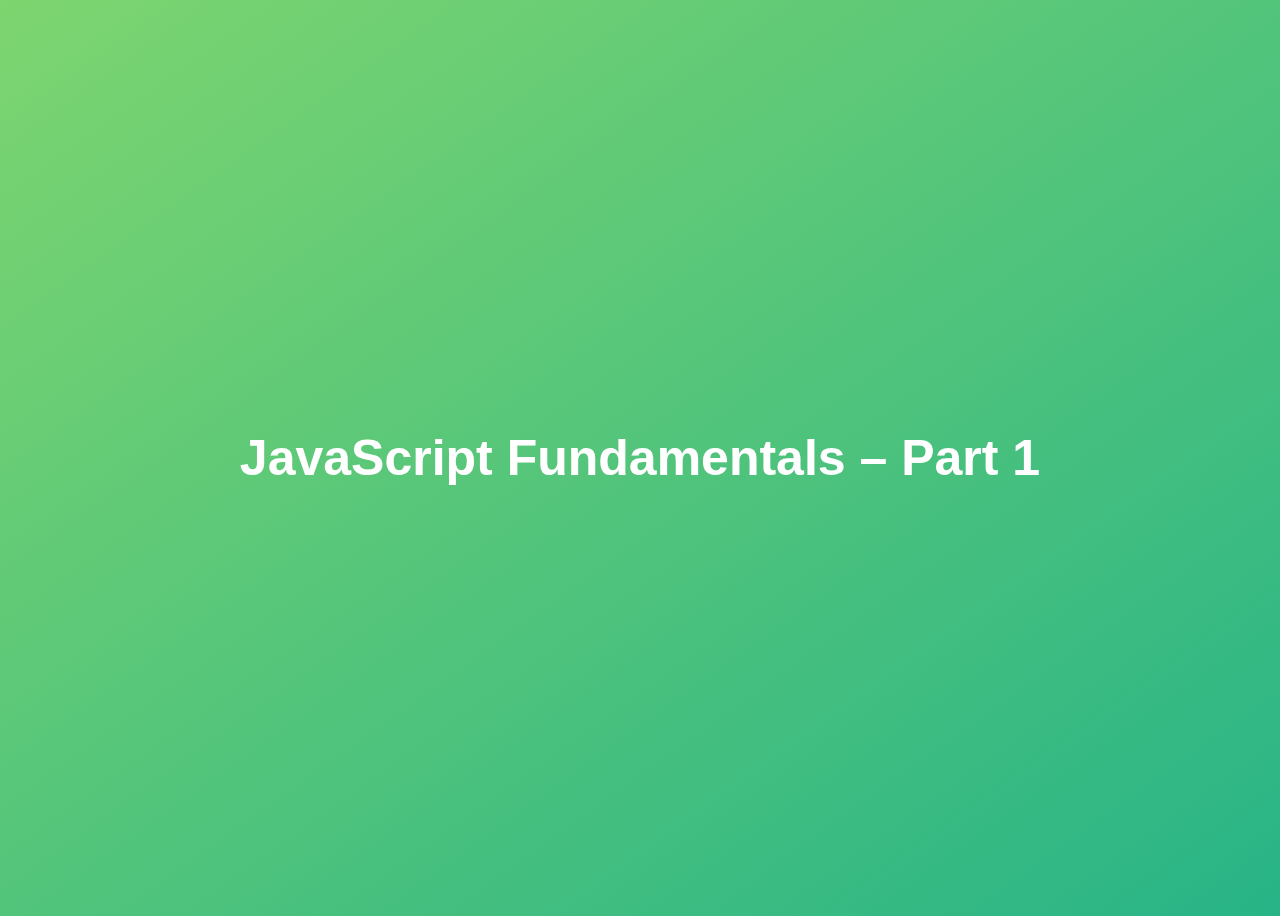
<file: 01-Fundamentals-Part-1/final/index.html>
<!DOCTYPE html>
<html lang="en">
  <head>
    <meta charset="UTF-8" />
    <meta name="viewport" content="width=device-width, initial-scale=1.0" />
    <meta http-equiv="X-UA-Compatible" content="ie=edge" />
    <title>JavaScript Fundamentals – Part 1</title>
    <style>
      body {
        height: 100vh;
        display: flex;
        align-items: center;
        background: linear-gradient(to top left, #28b487, #7dd56f);
      }
      h1 {
        font-family: sans-serif;
        font-size: 50px;
        line-height: 1.3;
        width: 100%;
        padding: 30px;
        text-align: center;
        color: white;
      }
    </style>
  </head>
  <body>
    <h1>JavaScript Fundamentals – Part 1</h1>

    <script src="script.js"></script>
  </body>
</html>
</file>
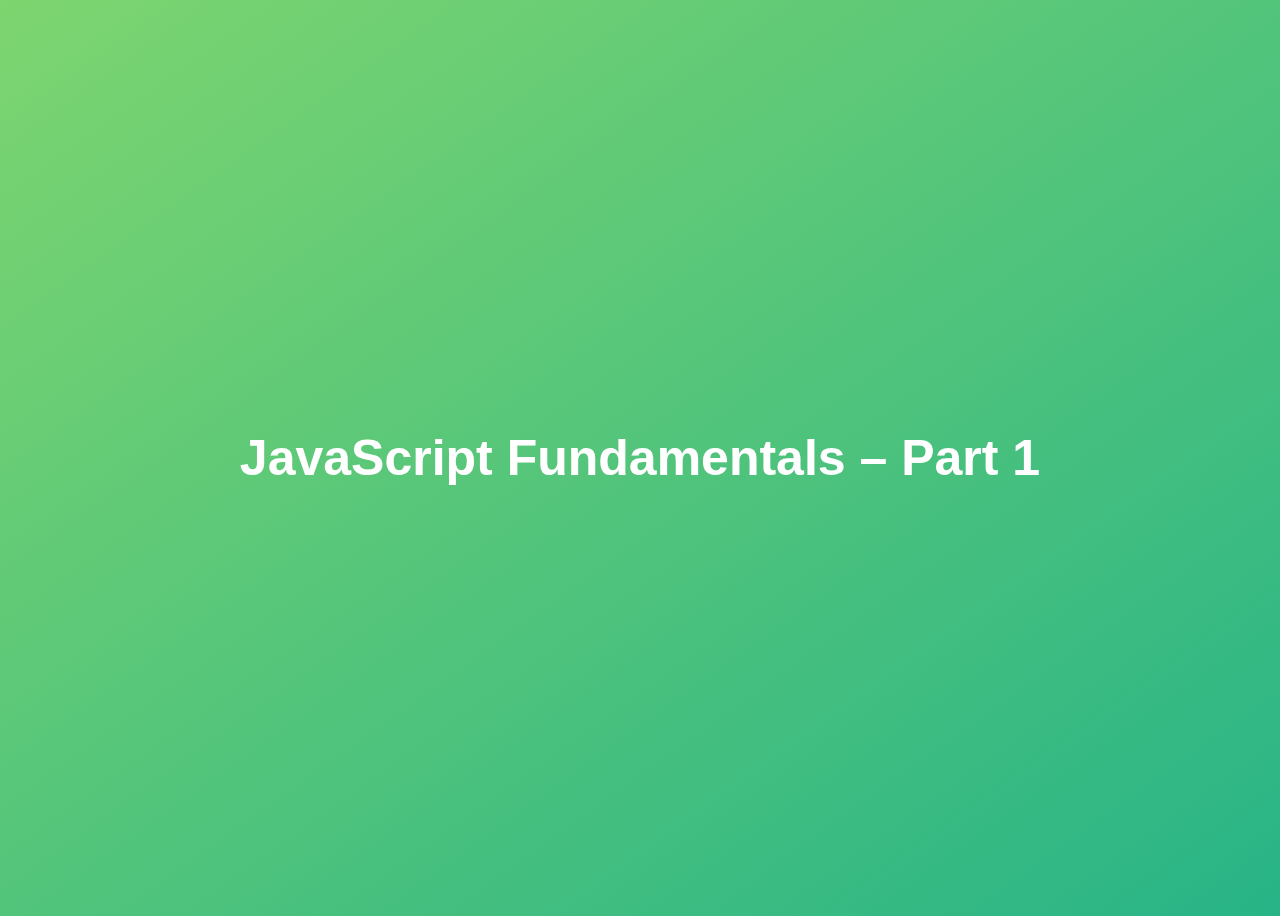
<file: 01-Fundamentals-Part-1/starter/index.html>
<!DOCTYPE html>
<html lang="en">
  <head>
    <meta charset="UTF-8" />
    <meta name="viewport" content="width=device-width, initial-scale=1.0" />
    <meta http-equiv="X-UA-Compatible" content="ie=edge" />
    <title>JavaScript Fundamentals – Part 1</title>
    <style>
      body {
        height: 100vh;
        display: flex;
        align-items: center;
        background: linear-gradient(to top left, #28b487, #7dd56f);
      }
      h1 {
        font-family: sans-serif;
        font-size: 50px;
        line-height: 1.3;
        width: 100%;
        padding: 30px;
        text-align: center;
        color: white;
      }
    </style>
  </head>
  <body>
    <h1>JavaScript Fundamentals – Part 1</h1>
    <script src="script.js"></script>
    <script src="assignments.js"></script>
    <script src="challenge.js"></script>
  </body>
</html>
</file>
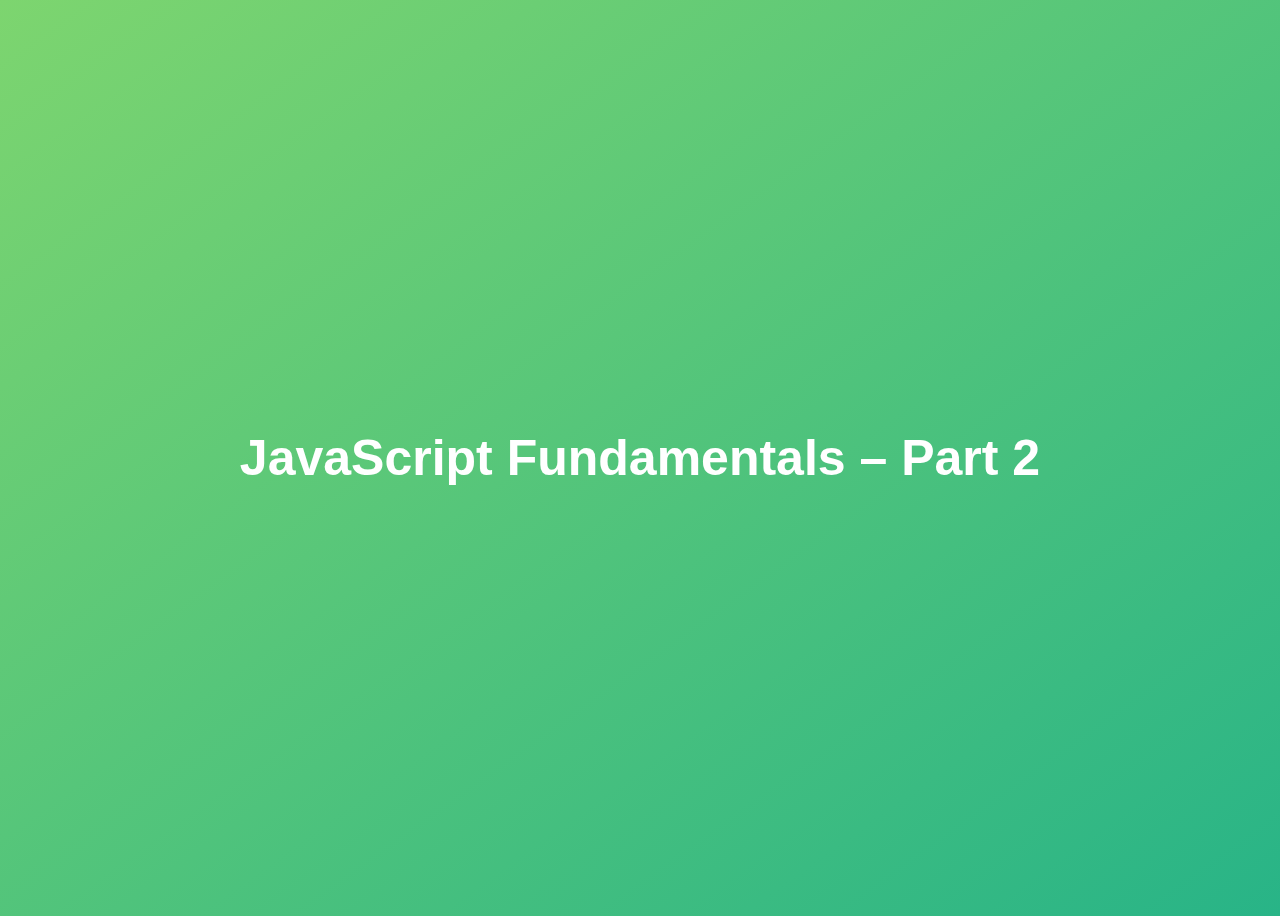
<file: 02-Fundamentals-Part-2/final/index.html>
<!DOCTYPE html>
<html lang="en">
  <head>
    <meta charset="UTF-8" />
    <meta name="viewport" content="width=device-width, initial-scale=1.0" />
    <meta http-equiv="X-UA-Compatible" content="ie=edge" />
    <title>JavaScript Fundamentals – Part 2</title>
    <style>
      body {
        height: 100vh;
        display: flex;
        align-items: center;
        background: linear-gradient(to top left, #28b487, #7dd56f);
      }
      h1 {
        font-family: sans-serif;
        font-size: 50px;
        line-height: 1.3;
        width: 100%;
        padding: 30px;
        text-align: center;
        color: white;
      }
    </style>
  </head>
  <body>
    <h1>JavaScript Fundamentals – Part 2</h1>
    <script src="script.js"></script>
  </body>
</html>
</file>
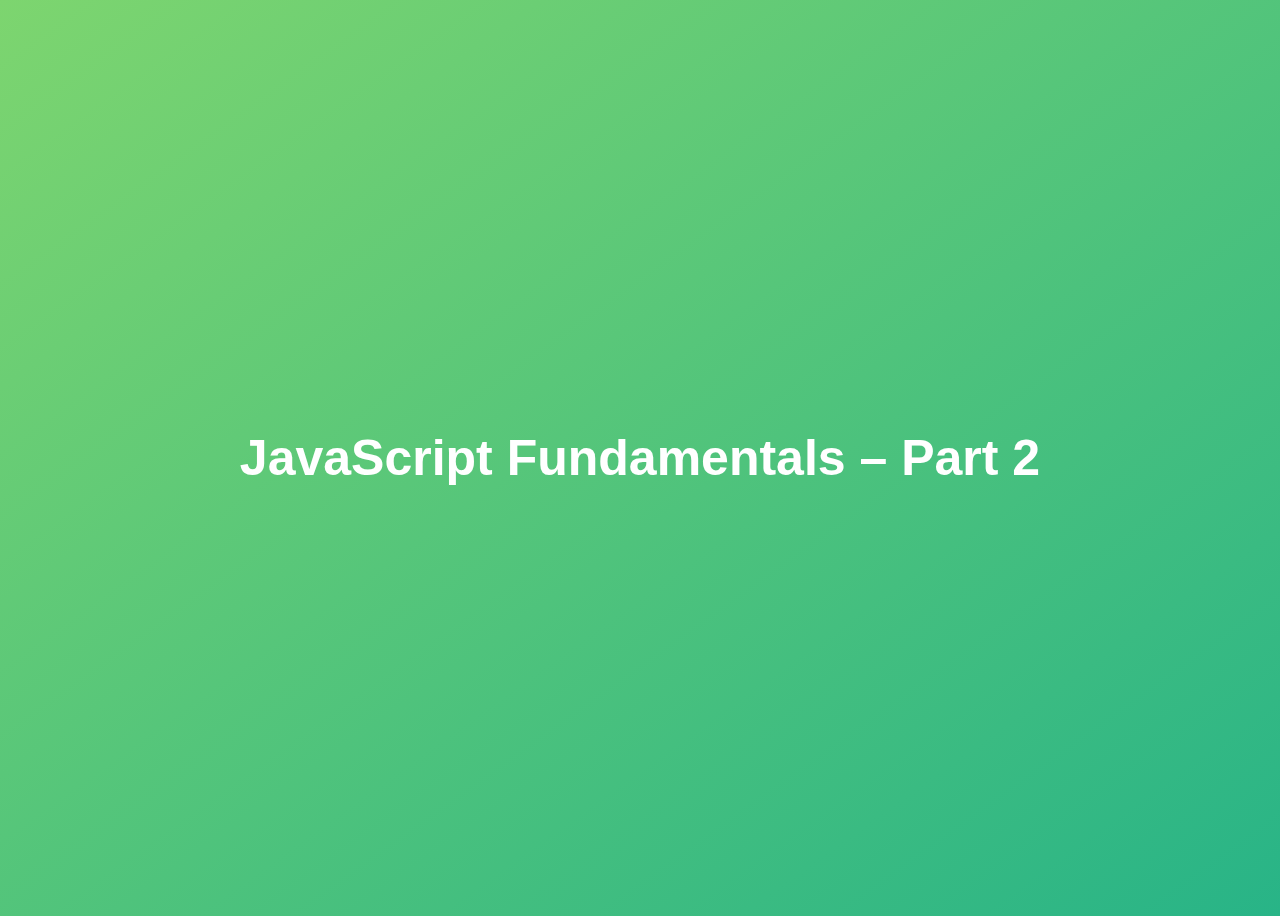
<file: 02-Fundamentals-Part-2/starter/index.html>
<!DOCTYPE html>
<html lang="en">
  <head>
    <meta charset="UTF-8" />
    <meta name="viewport" content="width=device-width, initial-scale=1.0" />
    <meta http-equiv="X-UA-Compatible" content="ie=edge" />
    <title>JavaScript Fundamentals – Part 2</title>
    <style>
      body {
        height: 100vh;
        display: flex;
        align-items: center;
        background: linear-gradient(to top left, #28b487, #7dd56f);
      }
      h1 {
        font-family: sans-serif;
        font-size: 50px;
        line-height: 1.3;
        width: 100%;
        padding: 30px;
        text-align: center;
        color: white;
      }
    </style>
  </head>
  <body>
    <h1>JavaScript Fundamentals – Part 2</h1>
    <script src="script.js"></script>
    <script src="challenge.js"></script>
  </body>
</html>
</file>
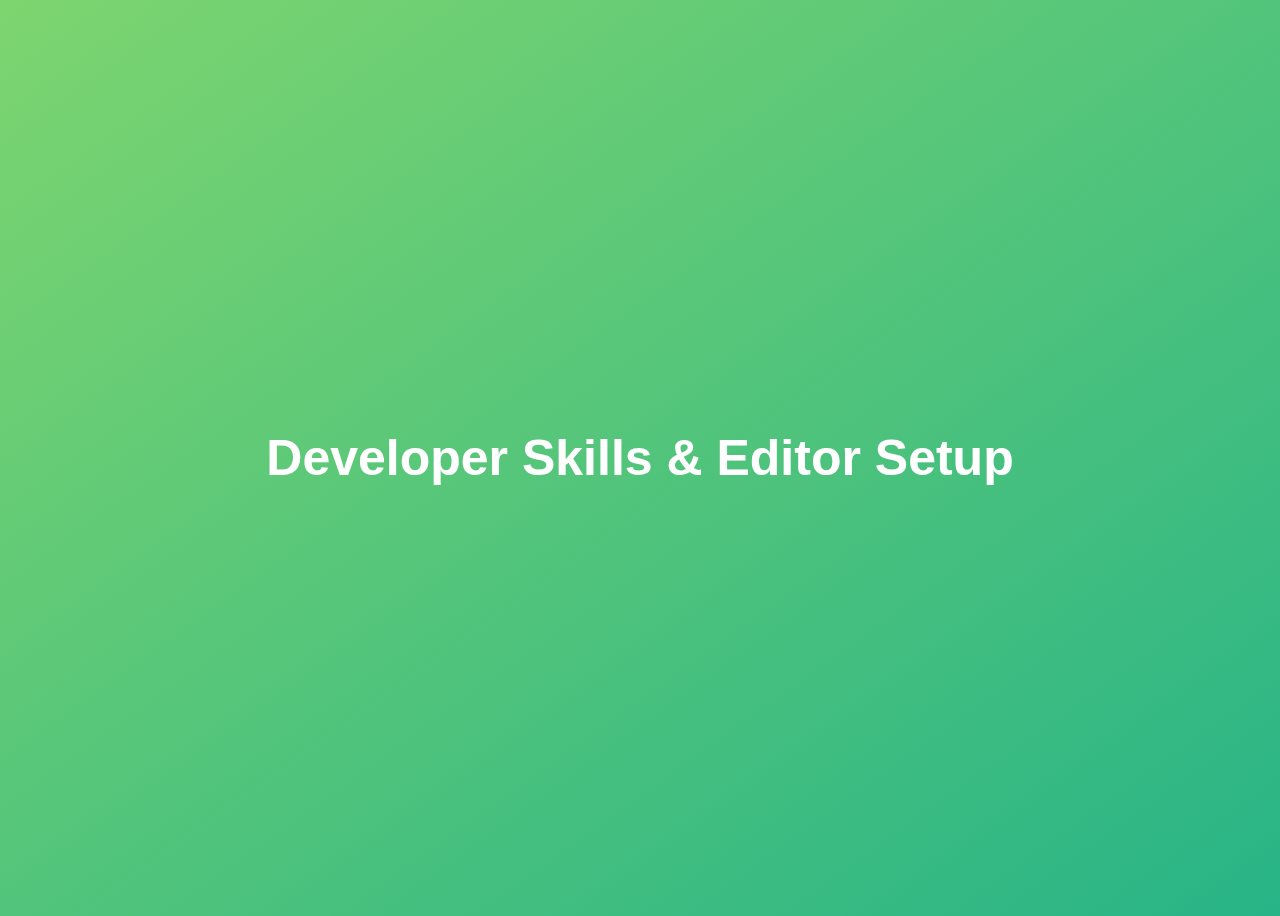
<file: 03-Developer-Skills/final/index.html>
<!DOCTYPE html>
<html lang="en">
  <head>
    <meta charset="UTF-8" />
    <meta name="viewport" content="width=device-width, initial-scale=1.0" />
    <meta http-equiv="X-UA-Compatible" content="ie=edge" />
    <title>Developer Skills & Editor Setup</title>
    <style>
      body {
        height: 100vh;
        display: flex;
        align-items: center;
        background: linear-gradient(to top left, #28b487, #7dd56f);
      }
      h1 {
        font-family: sans-serif;
        font-size: 50px;
        line-height: 1.3;
        width: 100%;
        padding: 30px;
        text-align: center;
        color: white;
      }
    </style>
  </head>
  <body>
    <h1>Developer Skills & Editor Setup</h1>
    <script src="script.js"></script>
  </body>
</html>
</file>
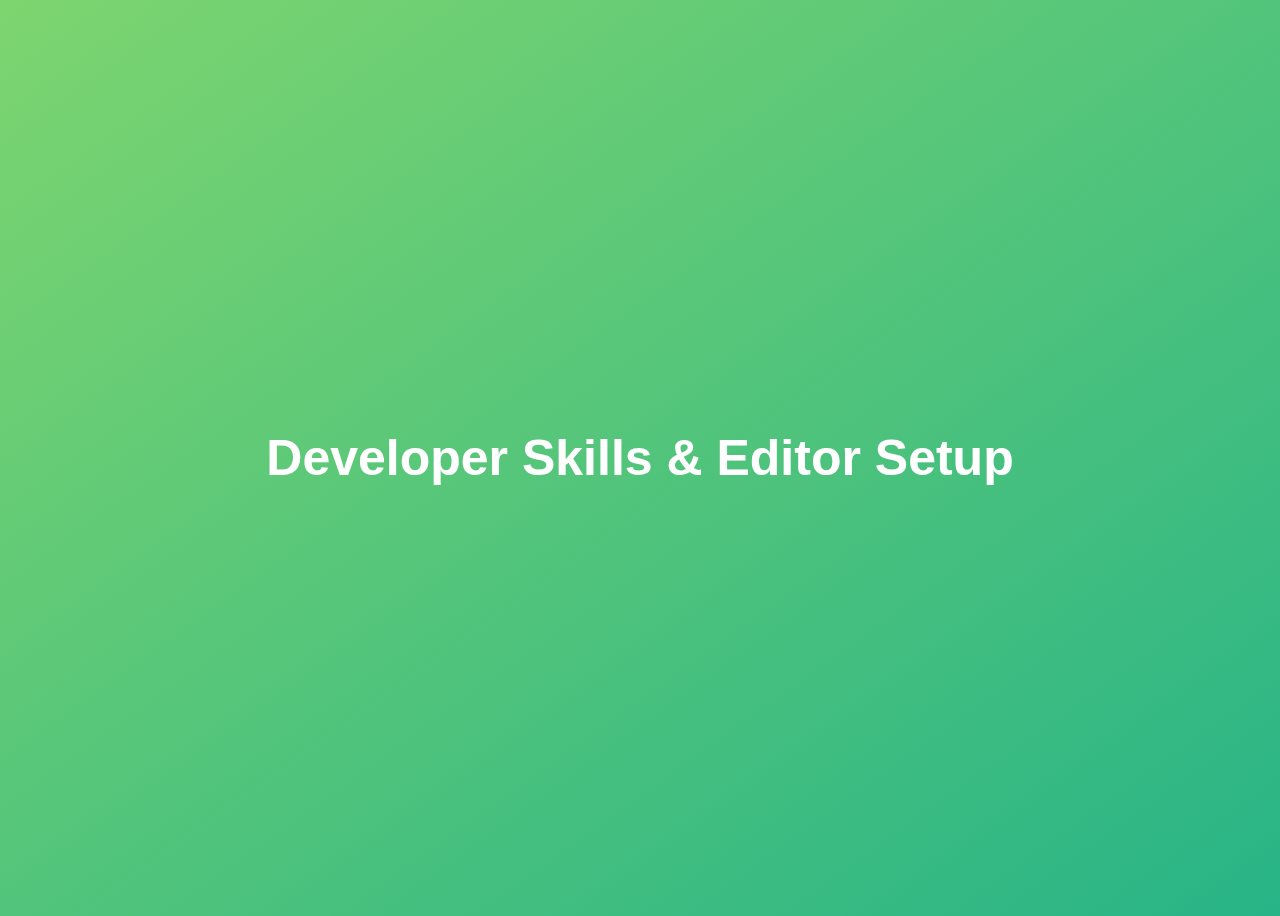
<file: 03-Developer-Skills/starter/index.html>
<!DOCTYPE html>
<html lang="en">
  <head>
    <meta charset="UTF-8" />
    <meta name="viewport" content="width=device-width, initial-scale=1.0" />
    <meta http-equiv="X-UA-Compatible" content="ie=edge" />
    <title>Developer Skills & Editor Setup</title>
    <style>
      body {
        height: 100vh;
        display: flex;
        align-items: center;
        background: linear-gradient(to top left, #28b487, #7dd56f);
      }
      h1 {
        font-family: sans-serif;
        font-size: 50px;
        line-height: 1.3;
        width: 100%;
        padding: 30px;
        text-align: center;
        color: white;
      }
    </style>
  </head>
  <body>
    <h1>Developer Skills & Editor Setup</h1>
    <script src="script.js"></script>
    <script src="challenge.js"></script>
  </body>
</html>
</file>
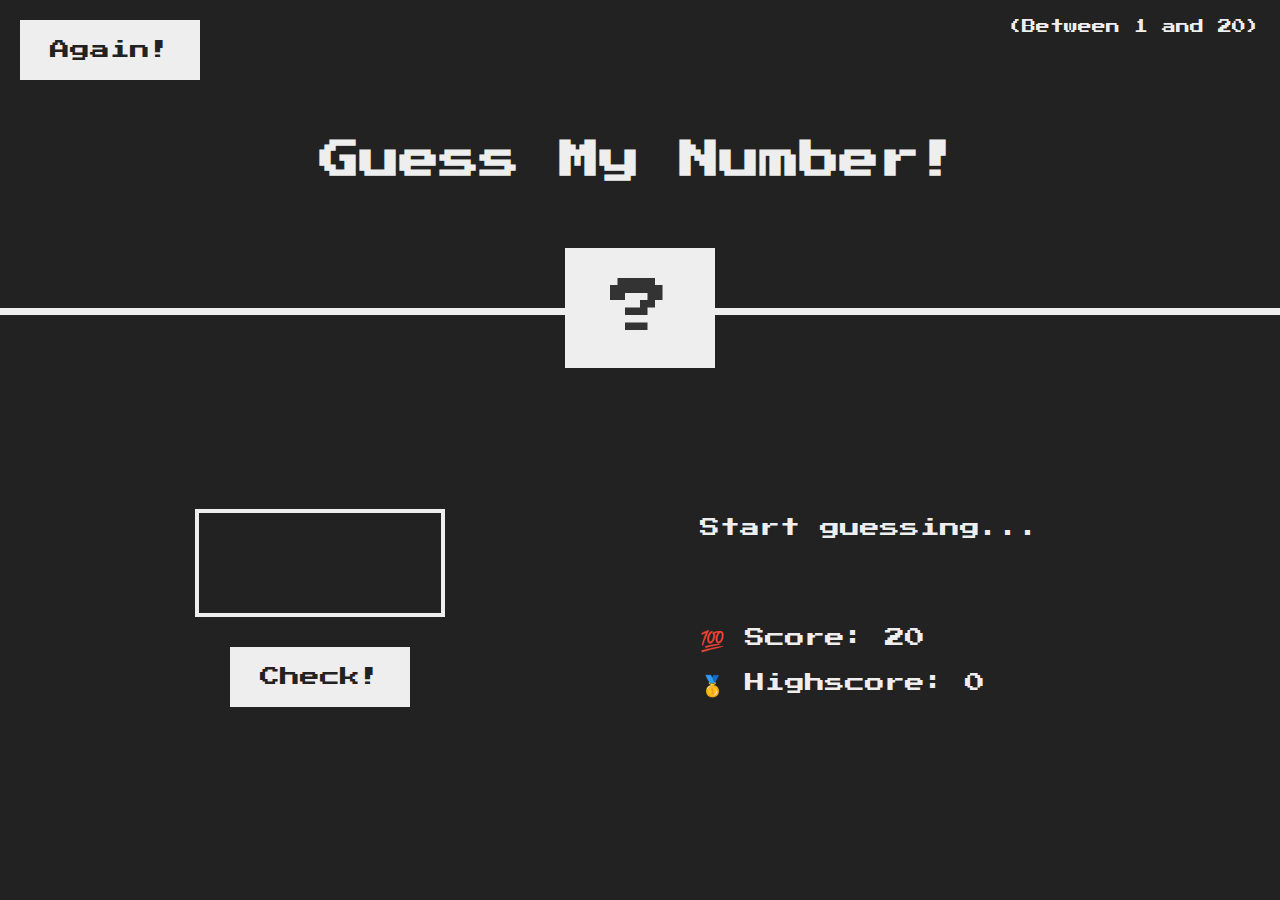
<file: 05-Guess-My-Number/final/index.html>
<!DOCTYPE html>
<html lang="en">
  <head>
    <meta charset="UTF-8" />
    <meta name="viewport" content="width=device-width, initial-scale=1.0" />
    <meta http-equiv="X-UA-Compatible" content="ie=edge" />
    <link rel="stylesheet" href="style.css" />
    <title>Guess My Number!</title>
  </head>
  <body>
    <header>
      <h1>Guess My Number!</h1>
      <p class="between">(Between 1 and 20)</p>
      <button class="btn again">Again!</button>
      <div class="number">?</div>
    </header>
    <main>
      <section class="left">
        <input type="number" class="guess" />
        <button class="btn check">Check!</button>
      </section>
      <section class="right">
        <p class="message">Start guessing...</p>
        <p class="label-score">💯 Score: <span class="score">20</span></p>
        <p class="label-highscore">
          🥇 Highscore: <span class="highscore">0</span>
        </p>
      </section>
    </main>
    <script src="script.js"></script>
  </body>
</html>
</file>
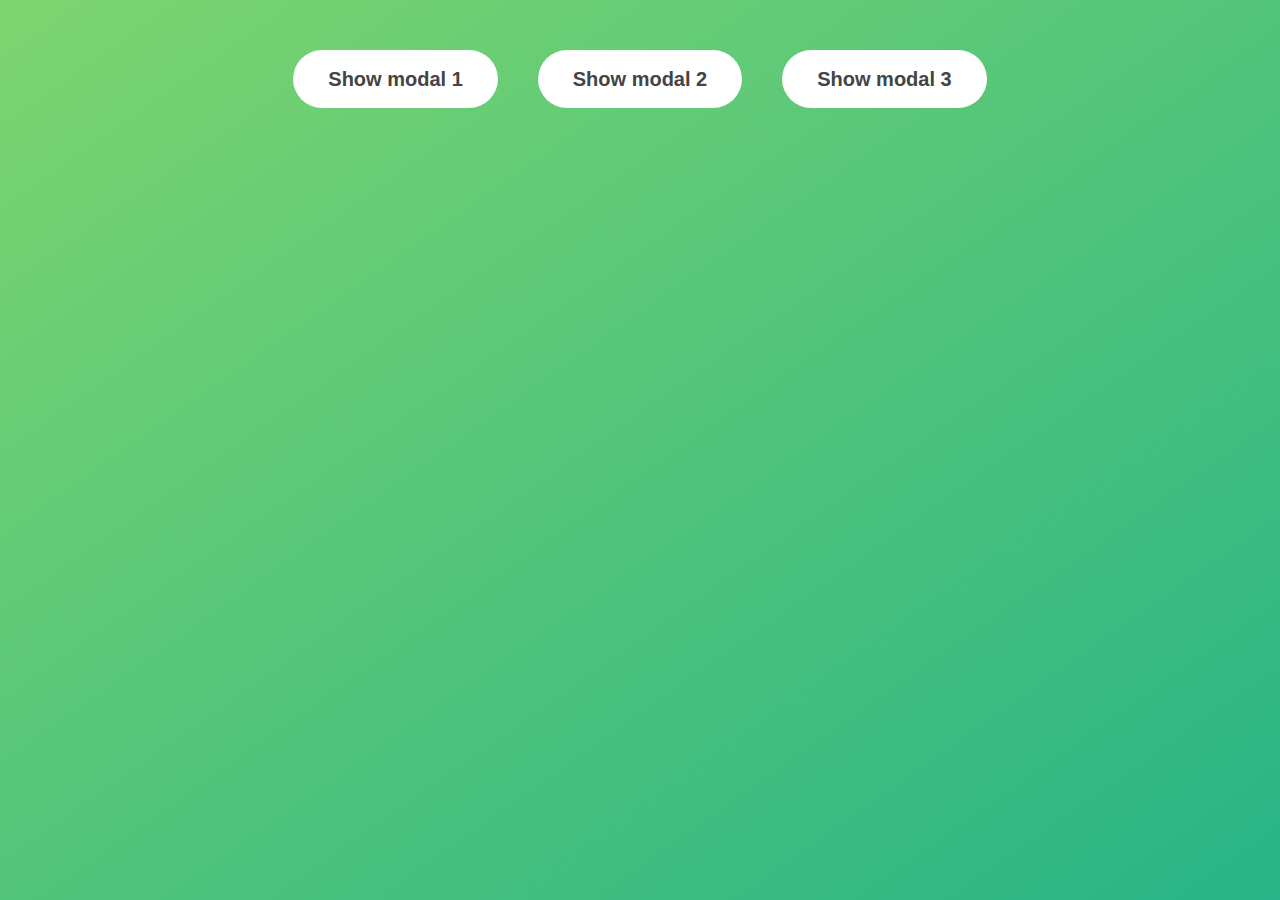
<file: 06-Modal/final/index.html>
<!DOCTYPE html>
<html lang="en">
  <head>
    <meta charset="UTF-8" />
    <meta name="viewport" content="width=device-width, initial-scale=1.0" />
    <meta http-equiv="X-UA-Compatible" content="ie=edge" />
    <link rel="stylesheet" href="style.css" />
    <title>Modal window</title>
  </head>
  <body>
    <button class="show-modal">Show modal 1</button>
    <button class="show-modal">Show modal 2</button>
    <button class="show-modal">Show modal 3</button>

    <div class="modal hidden">
      <button class="close-modal">&times;</button>
      <h1>I'm a modal window 😍</h1>
      <p>
        Lorem ipsum dolor sit amet, consectetur adipisicing elit, sed do eiusmod
        tempor incididunt ut labore et dolore magna aliqua. Ut enim ad minim
        veniam, quis nostrud exercitation ullamco laboris nisi ut aliquip ex ea
        commodo consequat. Duis aute irure dolor in reprehenderit in voluptate
        velit esse cillum dolore eu fugiat nulla pariatur. Excepteur sint
        occaecat cupidatat non proident, sunt in culpa qui officia deserunt
        mollit anim id est laborum.
      </p>
    </div>
    <div class="overlay hidden"></div>

    <script src="script.js"></script>
  </body>
</html>
</file>
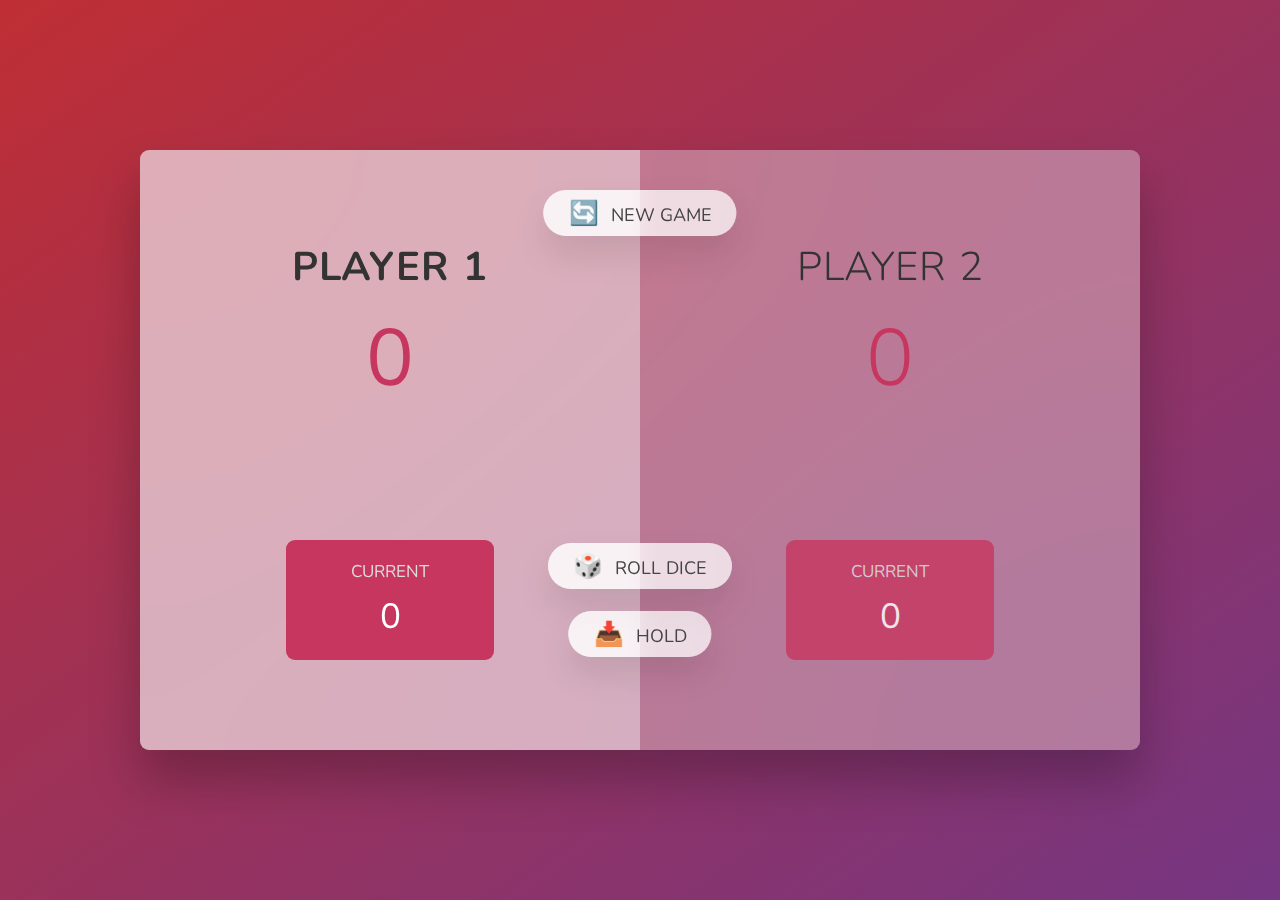
<file: 07-Pig-Game/final/index.html>
<!DOCTYPE html>
<html lang="en">
  <head>
    <meta charset="UTF-8" />
    <meta name="viewport" content="width=device-width, initial-scale=1.0" />
    <meta http-equiv="X-UA-Compatible" content="ie=edge" />
    <link rel="stylesheet" href="style.css" />
    <title>Pig Game</title>
  </head>
  <body>
    <main>
      <section class="player player--0 player--active">
        <h2 class="name" id="name--0">Player 1</h2>
        <p class="score" id="score--0">43</p>
        <div class="current">
          <p class="current-label">Current</p>
          <p class="current-score" id="current--0">0</p>
        </div>
      </section>
      <section class="player player--1">
        <h2 class="name" id="name--1">Player 2</h2>
        <p class="score" id="score--1">24</p>
        <div class="current">
          <p class="current-label">Current</p>
          <p class="current-score" id="current--1">0</p>
        </div>
      </section>

      <img src="dice-5.png" alt="Playing dice" class="dice" />
      <button class="btn btn--new">🔄 New game</button>
      <button class="btn btn--roll">🎲 Roll dice</button>
      <button class="btn btn--hold">📥 Hold</button>
    </main>
    <script src="script.js"></script>
  </body>
</html>
</file>
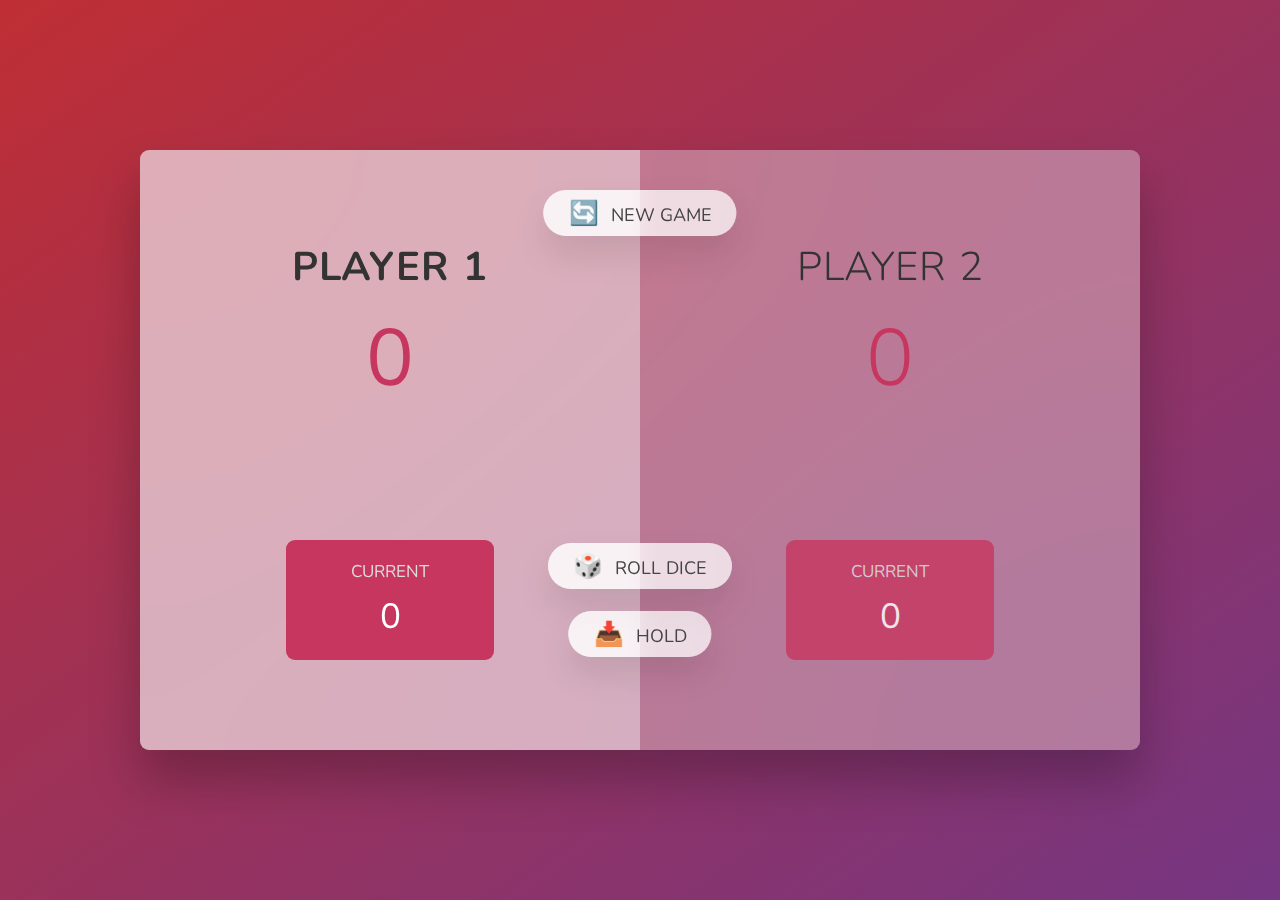
<file: 07-Pig-Game/starter/index.html>
<!DOCTYPE html>
<html lang="en">
  <head>
    <meta charset="UTF-8" />
    <meta name="viewport" content="width=device-width, initial-scale=1.0" />
    <meta http-equiv="X-UA-Compatible" content="ie=edge" />
    <link rel="stylesheet" href="style.css" />
    <title>Pig Game</title>
  </head>
  <body>
    <main>
      <section class="player player--0 player--active">
        <h2 class="name" id="name--0">Player 1</h2>
        <p class="score" id="score--0">0</p>
        <div class="current">
          <p class="current-label">Current</p>
          <p class="current-score" id="current--0">0</p>
        </div>
      </section>
      <section class="player player--1">
        <h2 class="name" id="name--1">Player 2</h2>
        <p class="score" id="score--1">0</p>
        <div class="current">
          <p class="current-label">Current</p>
          <p class="current-score" id="current--1">0</p>
        </div>
      </section>

      <img src="dice-5.png" alt="Playing dice" class="dice" />
      <button class="btn btn--new">🔄 New game</button>
      <button class="btn btn--roll">🎲 Roll dice</button>
      <button class="btn btn--hold">📥 Hold</button>
    </main>
    <script src="script.js"></script>
  </body>
</html>
</file>
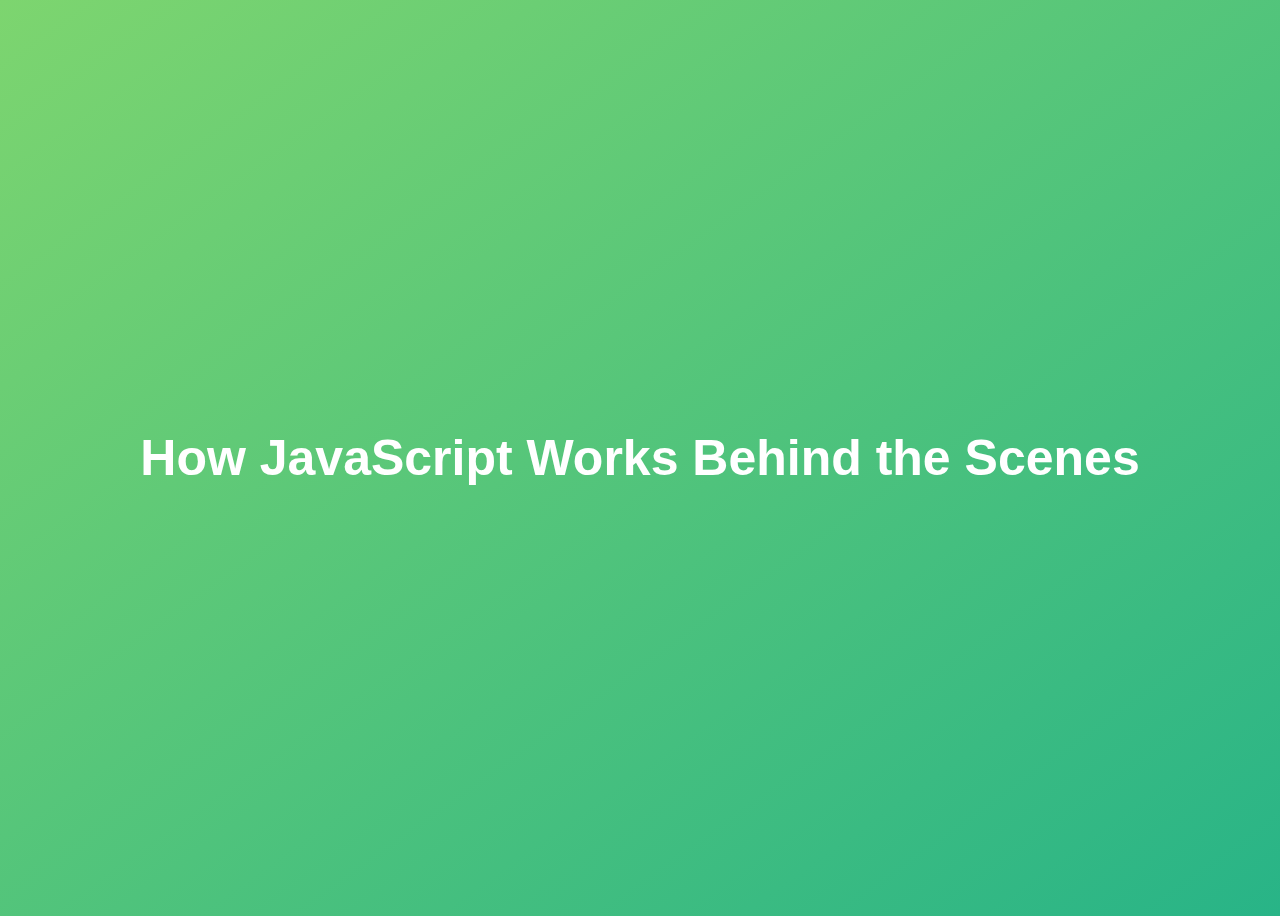
<file: 08-Behind-the-Scenes/final/index.html>
<!DOCTYPE html>
<html lang="en">
  <head>
    <meta charset="UTF-8" />
    <meta name="viewport" content="width=device-width, initial-scale=1.0" />
    <meta http-equiv="X-UA-Compatible" content="ie=edge" />
    <title>How JavaScript Works Behind the Scenes</title>
    <style>
      body {
        height: 100vh;
        display: flex;
        align-items: center;
        background: linear-gradient(to top left, #28b487, #7dd56f);
      }
      h1 {
        font-family: sans-serif;
        font-size: 50px;
        line-height: 1.3;
        width: 100%;
        padding: 30px;
        text-align: center;
        color: white;
      }
    </style>
  </head>
  <body>
    <h1>How JavaScript Works Behind the Scenes</h1>
    <script src="script.js"></script>
  </body>
</html>
</file>
<file: 05-Guess-My-Number/final/style.css>
@import url('https://fonts.googleapis.com/css?family=Press+Start+2P&display=swap');

* {
  margin: 0;
  padding: 0;
  box-sizing: inherit;
}

html {
  font-size: 62.5%;
  box-sizing: border-box;
}

body {
  font-family: 'Press Start 2P', sans-serif;
  color: #eee;
  background-color: #222;
  /* background-color: #60b347; */
}

/* LAYOUT */
header {
  position: relative;
  height: 35vh;
  border-bottom: 7px solid #eee;
}

main {
  height: 65vh;
  color: #eee;
  display: flex;
  align-items: center;
  justify-content: space-around;
}

.left {
  width: 52rem;
  display: flex;
  flex-direction: column;
  align-items: center;
}

.right {
  width: 52rem;
  font-size: 2rem;
}

/* ELEMENTS STYLE */
h1 {
  font-size: 4rem;
  text-align: center;
  position: absolute;
  width: 100%;
  top: 52%;
  left: 50%;
  transform: translate(-50%, -50%);
}

.number {
  background: #eee;
  color: #333;
  font-size: 6rem;
  width: 15rem;
  padding: 3rem 0rem;
  text-align: center;
  position: absolute;
  bottom: 0;
  left: 50%;
  transform: translate(-50%, 50%);
}

.between {
  font-size: 1.4rem;
  position: absolute;
  top: 2rem;
  right: 2rem;
}

.again {
  position: absolute;
  top: 2rem;
  left: 2rem;
}

.guess {
  background: none;
  border: 4px solid #eee;
  font-family: inherit;
  color: inherit;
  font-size: 5rem;
  padding: 2.5rem;
  width: 25rem;
  text-align: center;
  display: block;
  margin-bottom: 3rem;
}

.btn {
  border: none;
  background-color: #eee;
  color: #222;
  font-size: 2rem;
  font-family: inherit;
  padding: 2rem 3rem;
  cursor: pointer;
}

.btn:hover {
  background-color: #ccc;
}

.message {
  margin-bottom: 8rem;
  height: 3rem;
}

.label-score {
  margin-bottom: 2rem;
}
</file>
<file: 06-Modal/final/style.css>
* {
  margin: 0;
  padding: 0;
  box-sizing: inherit;
}

html {
  font-size: 62.5%;
  box-sizing: border-box;
}

body {
  font-family: sans-serif;
  color: #333;
  line-height: 1.5;
  height: 100vh;
  position: relative;
  display: flex;
  align-items: flex-start;
  justify-content: center;
  background: linear-gradient(to top left, #28b487, #7dd56f);
}

.show-modal {
  font-size: 2rem;
  font-weight: 600;
  padding: 1.75rem 3.5rem;
  margin: 5rem 2rem;
  border: none;
  background-color: #fff;
  color: #444;
  border-radius: 10rem;
  cursor: pointer;
}

.close-modal {
  position: absolute;
  top: 1.2rem;
  right: 2rem;
  font-size: 5rem;
  color: #333;
  cursor: pointer;
  border: none;
  background: none;
}

h1 {
  font-size: 2.5rem;
  margin-bottom: 2rem;
}

p {
  font-size: 1.8rem;
}

/* -------------------------- */
/* CLASSES TO MAKE MODAL WORK */
.hidden {
  display: none;
}

.modal {
  position: absolute;
  top: 50%;
  left: 50%;
  transform: translate(-50%, -50%);
  width: 70%;

  background-color: white;
  padding: 6rem;
  border-radius: 5px;
  box-shadow: 0 3rem 5rem rgba(0, 0, 0, 0.3);
  z-index: 10;
}

.overlay {
  position: absolute;
  top: 0;
  left: 0;
  width: 100%;
  height: 100%;
  background-color: rgba(0, 0, 0, 0.6);
  backdrop-filter: blur(3px);
  z-index: 5;
}
</file>
<file: 07-Pig-Game/final/style.css>
@import url('https://fonts.googleapis.com/css2?family=Nunito&display=swap');

* {
  margin: 0;
  padding: 0;
  box-sizing: inherit;
}

html {
  font-size: 62.5%;
  box-sizing: border-box;
}

body {
  font-family: 'Nunito', sans-serif;
  font-weight: 400;
  height: 100vh;
  color: #333;
  background-image: linear-gradient(to top left, #753682 0%, #bf2e34 100%);
  display: flex;
  align-items: center;
  justify-content: center;
}

/* LAYOUT */
main {
  position: relative;
  width: 100rem;
  height: 60rem;
  background-color: rgba(255, 255, 255, 0.35);
  backdrop-filter: blur(200px);
  filter: blur();
  box-shadow: 0 3rem 5rem rgba(0, 0, 0, 0.25);
  border-radius: 9px;
  overflow: hidden;
  display: flex;
}

.player {
  flex: 50%;
  padding: 9rem;
  display: flex;
  flex-direction: column;
  align-items: center;
  transition: all 0.75s;
}

/* ELEMENTS */
.name {
  position: relative;
  font-size: 4rem;
  text-transform: uppercase;
  letter-spacing: 1px;
  word-spacing: 2px;
  font-weight: 300;
  margin-bottom: 1rem;
}

.score {
  font-size: 8rem;
  font-weight: 300;
  color: #c7365f;
  margin-bottom: auto;
}

.player--active {
  background-color: rgba(255, 255, 255, 0.4);
}
.player--active .name {
  font-weight: 700;
}
.player--active .score {
  font-weight: 400;
}

.player--active .current {
  opacity: 1;
}

.current {
  background-color: #c7365f;
  opacity: 0.8;
  border-radius: 9px;
  color: #fff;
  width: 65%;
  padding: 2rem;
  text-align: center;
  transition: all 0.75s;
}

.current-label {
  text-transform: uppercase;
  margin-bottom: 1rem;
  font-size: 1.7rem;
  color: #ddd;
}

.current-score {
  font-size: 3.5rem;
}

/* ABSOLUTE POSITIONED ELEMENTS */
.btn {
  position: absolute;
  left: 50%;
  transform: translateX(-50%);
  color: #444;
  background: none;
  border: none;
  font-family: inherit;
  font-size: 1.8rem;
  text-transform: uppercase;
  cursor: pointer;
  font-weight: 400;
  transition: all 0.2s;

  background-color: white;
  background-color: rgba(255, 255, 255, 0.6);
  backdrop-filter: blur(10px);

  padding: 0.7rem 2.5rem;
  border-radius: 50rem;
  box-shadow: 0 1.75rem 3.5rem rgba(0, 0, 0, 0.1);
}

.btn::first-letter {
  font-size: 2.4rem;
  display: inline-block;
  margin-right: 0.7rem;
}

.btn--new {
  top: 4rem;
}
.btn--roll {
  top: 39.3rem;
}
.btn--hold {
  top: 46.1rem;
}

.btn:active {
  transform: translate(-50%, 3px);
  box-shadow: 0 1rem 2rem rgba(0, 0, 0, 0.15);
}

.btn:focus {
  outline: none;
}

.dice {
  position: absolute;
  left: 50%;
  top: 16.5rem;
  transform: translateX(-50%);
  height: 10rem;
  box-shadow: 0 2rem 5rem rgba(0, 0, 0, 0.2);
}

.player--winner {
  background-color: #2f2f2f;
}

.player--winner .name {
  font-weight: 700;
  color: #c7365f;
}

.hidden {
  display: none;
}
</file>
<file: 07-Pig-Game/starter/style.css>
@import url('https://fonts.googleapis.com/css2?family=Nunito&display=swap');

* {
  margin: 0;
  padding: 0;
  box-sizing: inherit;
}

html {
  font-size: 62.5%;
  box-sizing: border-box;
}

body {
  font-family: 'Nunito', sans-serif;
  font-weight: 400;
  height: 100vh;
  color: #333;
  background-image: linear-gradient(to top left, #753682 0%, #bf2e34 100%);
  display: flex;
  align-items: center;
  justify-content: center;
}

/* LAYOUT */
main {
  position: relative;
  width: 100rem;
  height: 60rem;
  background-color: rgba(255, 255, 255, 0.35);
  backdrop-filter: blur(200px);
  filter: blur();
  box-shadow: 0 3rem 5rem rgba(0, 0, 0, 0.25);
  border-radius: 9px;
  overflow: hidden;
  display: flex;
}

.player {
  flex: 50%;
  padding: 9rem;
  display: flex;
  flex-direction: column;
  align-items: center;
  transition: all 0.75s;
}

/* ELEMENTS */
.name {
  position: relative;
  font-size: 4rem;
  text-transform: uppercase;
  letter-spacing: 1px;
  word-spacing: 2px;
  font-weight: 300;
  margin-bottom: 1rem;
}

.score {
  font-size: 8rem;
  font-weight: 300;
  color: #c7365f;
  margin-bottom: auto;
}

.player--active {
  background-color: rgba(255, 255, 255, 0.4);
}
.player--active .name {
  font-weight: 700;
}
.player--active .score {
  font-weight: 400;
}

.player--active .current {
  opacity: 1;
}

.current {
  background-color: #c7365f;
  opacity: 0.8;
  border-radius: 9px;
  color: #fff;
  width: 65%;
  padding: 2rem;
  text-align: center;
  transition: all 0.75s;
}

.current-label {
  text-transform: uppercase;
  margin-bottom: 1rem;
  font-size: 1.7rem;
  color: #ddd;
}

.current-score {
  font-size: 3.5rem;
}

/* ABSOLUTE POSITIONED ELEMENTS */
.btn {
  position: absolute;
  left: 50%;
  transform: translateX(-50%);
  color: #444;
  background: none;
  border: none;
  font-family: inherit;
  font-size: 1.8rem;
  text-transform: uppercase;
  cursor: pointer;
  font-weight: 400;
  transition: all 0.2s;

  background-color: white;
  background-color: rgba(255, 255, 255, 0.6);
  backdrop-filter: blur(10px);

  padding: 0.7rem 2.5rem;
  border-radius: 50rem;
  box-shadow: 0 1.75rem 3.5rem rgba(0, 0, 0, 0.1);
}

.btn::first-letter {
  font-size: 2.4rem;
  display: inline-block;
  margin-right: 0.7rem;
}

.btn--new {
  top: 4rem;
}
.btn--roll {
  top: 39.3rem;
}
.btn--hold {
  top: 46.1rem;
}

.btn:active {
  transform: translate(-50%, 3px);
  box-shadow: 0 1rem 2rem rgba(0, 0, 0, 0.15);
}

.btn:focus {
  outline: none;
}

.dice {
  position: absolute;
  left: 50%;
  top: 16.5rem;
  transform: translateX(-50%);
  height: 10rem;
  box-shadow: 0 2rem 5rem rgba(0, 0, 0, 0.2);
}

.player--winner {
  background-color: #2f2f2f;
}

.player--winner .name {
  font-weight: 700;
  color: #c7365f;
}

.hidden {
  display: none;
}
</file>
